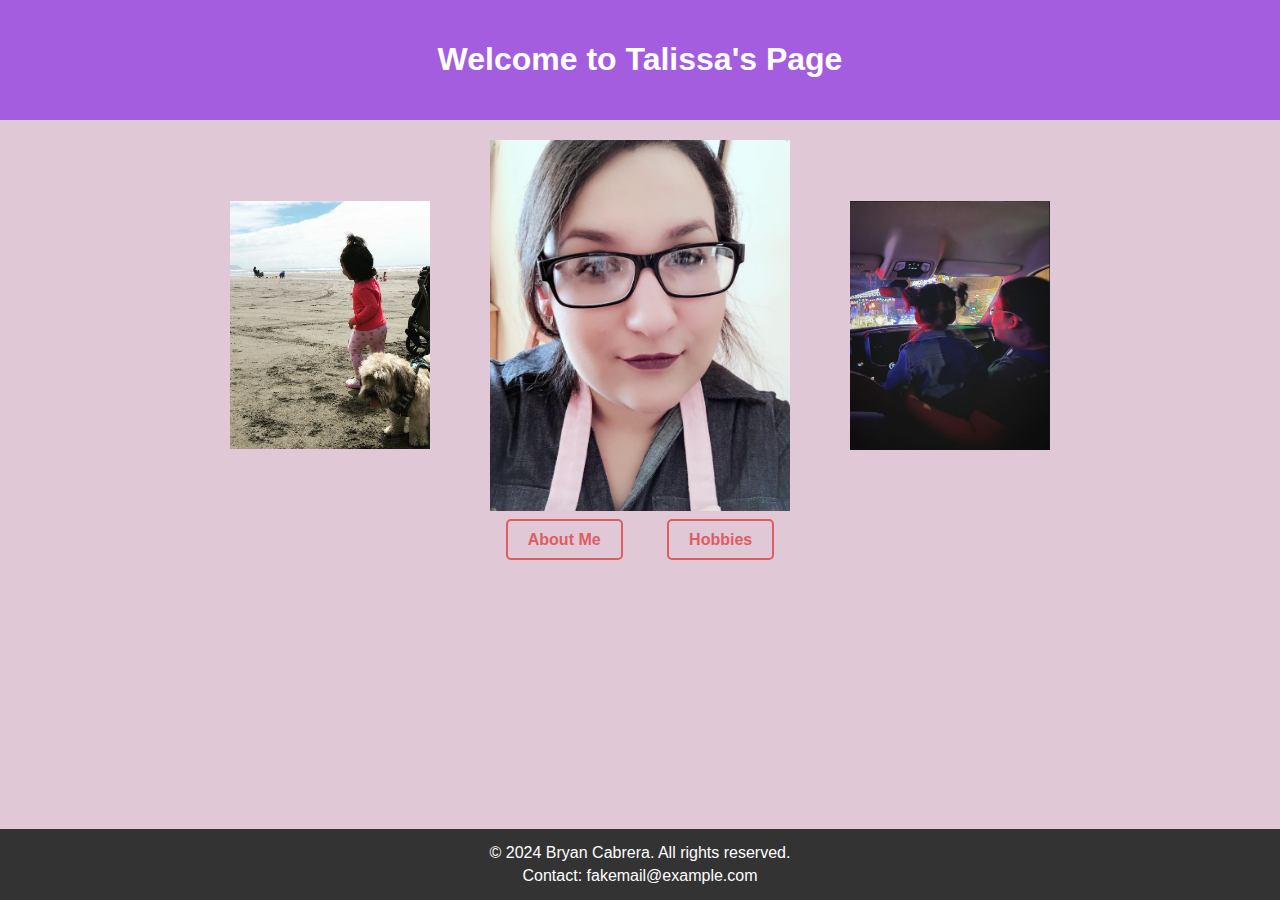
<file: index.html>
<!--Bryan Cabrera, 6/22/2024,  Module 6.3 Assignment-->

<!DOCTYPE html>
<html lang="en">
<head>
    <meta name="viewport" content="width=device-width, initial-scale=1.0">
    <title>Talissa Cabrera</title>
    <link rel="stylesheet" href="design.css">
</head>
<body>
    <header><h1>Welcome to Talissa's Page</h1></header>

    <div class="gallery">
        <img src="Niece1.PNG" alt="Small Image1" class="small-image">
        <img src="Self-portrait.PNG" alt="Main Portrait" class="main-image">
        <img src="Talissa-Amelia.PNG" alt="Small Image2" class="small-image">
    </div>

    <div class="links">
        <a href="about.html">About Me</a>
        <a href="hobbies.html">Hobbies</a>
    </div>

    <footer>
        <p>&copy; 2024 Bryan Cabrera. All rights reserved.</p>
        <p>Contact: <a href="mailto:fakemail@example.com">fakemail@example.com</a></p>
    </footer>
</body>
</html>
</file>
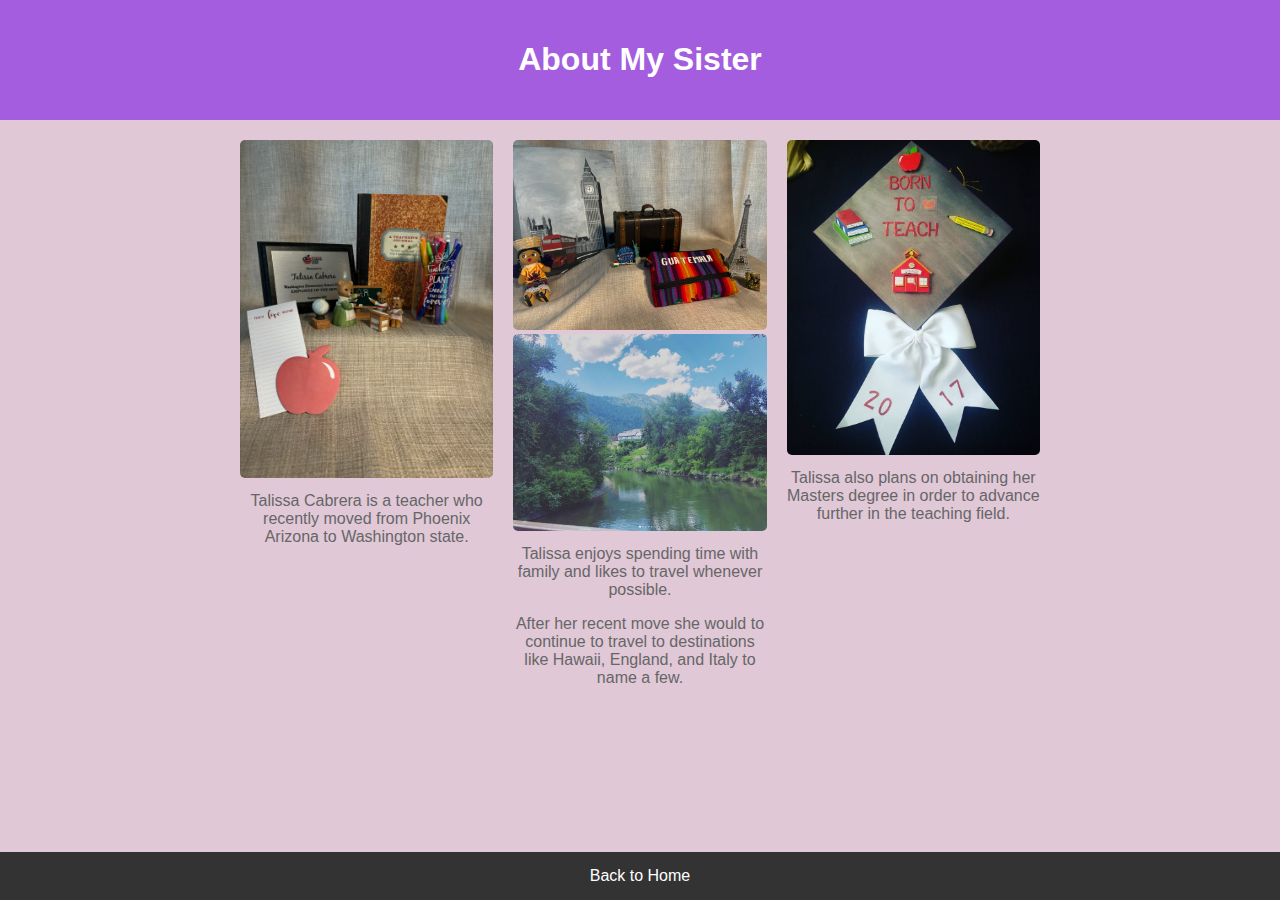
<file: about.html>
<!DOCTYPE html>
<html lang="en">
<head>
    <meta name="viewport" content="width=device-width, initial-scale=1.0">
    <title>About My Sister</title>
    <link rel="stylesheet" href="design.css">
</head>
<body>
    <header>
        <h1>About My Sister</h1>
    </header>
    <div class="container about">
        <div class="about-item">
            <img src="Work.jpg" alt="Work">
            <p>Talissa Cabrera is a teacher who recently moved from Phoenix Arizona to Washington state.</p>
        </div>

        <div class="about-item">     
            <img src="Travel3.jpg" alt="Travel3">
            <img src="Travel2.PNG" alt="Travel2">
            <p>Talissa enjoys spending time with family and likes to travel whenever possible.</p>
            <p>After her recent move she would to continue to travel to destinations like Hawaii, England, and Italy to name a few.</p>
        </div>

        <div class="about-item">    
            <img src="Job.PNG" alt="Job">
            <p>Talissa also plans on obtaining her Masters degree in order to advance further in the teaching field.</p>
        </div>
    </div>
    <footer>
        <p><a href="index.html">Back to Home</a></p>
    </footer>
</body>
</html>
</file>
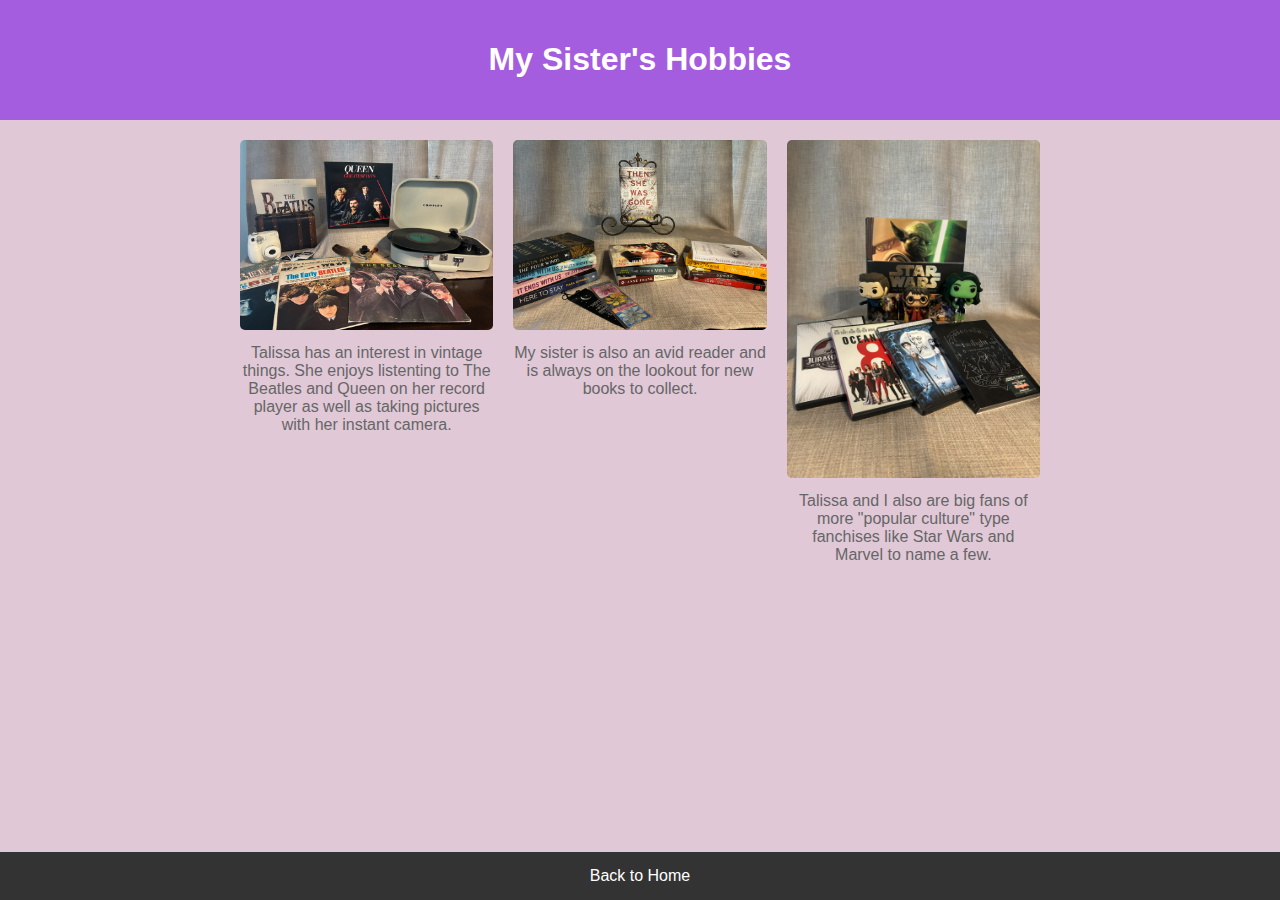
<file: hobbies.html>
<!DOCTYPE html>
<html lang="en">
<head>
    <meta name="viewport" content="width=device-width, initial-scale=1.0">
    <title>My Sister's Hobbies</title>
    <link rel="stylesheet" href="design.css">
</head>
<body>
    <header>
        <h1>My Sister's Hobbies</h1>
    </header>
    <div class="container hobbies">
        <div class="hobbies-item">
            <img src="Beatles.jpg" alt="Hobby 1">
            <p>Talissa has an interest in vintage things. She enjoys listenting to The Beatles and Queen on her record player as well as taking pictures with her instant camera.</p>
        </div>

        <div class="hobbies-item">
            <img src="Books.jpg" alt="Hobby 2">
            <p>My sister is also an avid reader and is always on the lookout for new books to collect.</p>
        </div>

        <div class="hobbies-item">
            <img src="Starwars.jpg" alt="Hobby 3">
            <p>Talissa and I also are big fans of more "popular culture" type fanchises like Star Wars and Marvel to name a few.</p>
        </div>
    </div>
    <br>
    <footer>
        <p><a href="index.html">Back to Home</a></p>
    </footer>
</body>
</html>
</file>
<file: design.css>
body {
    font-family: Arial, sans-serif;
    text-align: center;
    margin: 0;
    padding: 0;
    background-color: #E0C8D7;
}

header {
    background-color: #A45DDE;
    color: white;
    padding: 20px;
}

.container {
    max-width: 800px;
    margin: 20px auto;
    padding: 0 20px;
}

.gallery {
    display: flex;
    justify-content: center;
    align-items: center;
    margin: 20px 0;
}

.small-image {
    width: 200px;
    height: auto;
    margin: 0 30px;
}

.main-image {
    width: 300px; 
    height: auto;
    margin: 0 30px;
}

.links {
    margin: 20px 0;
}

.links a {
    text-decoration: none;
    color: #DE5D61;
    font-weight: bold;
    margin: 0 20px;
    padding: 10px 20px;
    border: 2px solid #DE5D61;
    border-radius: 5px;
    transition: background-color 0.3s, color 0.3s;
}

.links a:hover {
    background-color: #DE5D61;
    color: white;
}

.hobbies, .about {
    display: grid;
    grid-template-columns: repeat(auto-fill, minmax(250px, 1fr));
    gap: 20px;
}

.hobbies-item img, .about-item img {
    width: 100%;
    height: auto;
    border-radius: 5px;
    object-fit: cover;
}

.hobbies-item p, .about-item p {
    margin-top: 10px;
    color: #666;
}

footer {
    background-color: #333;
    color: #fff;
    text-align: center;
    padding: 10px 0;
    position: fixed;
    bottom: 0;
    width: 100%;
}

.footer-content {
    max-width: 800px;
    margin: 0 auto;
}

footer p {
    margin: 5px 0;
}

footer a {
    color: #fff;
    text-decoration: none;
}

footer a:hover {
    text-decoration: underline;
}
</file>
